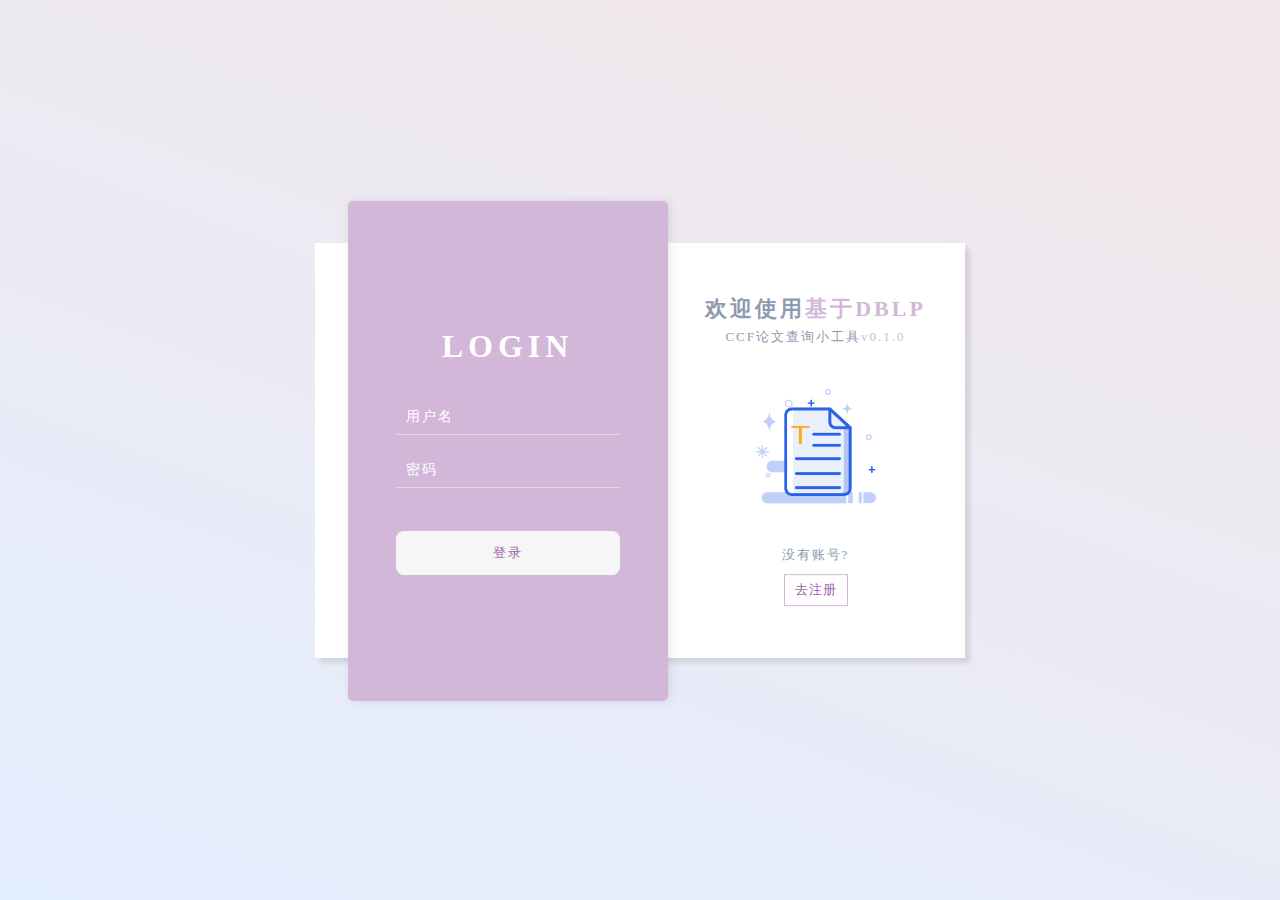
<file: static/index.html>
<!DOCTYPE html>
<html lang="en">
<head>
    <meta charset="UTF-8">
    <meta http-equiv="X-UA-Compatible" content="IE=edge">
    <meta name="viewport" content="width=device-width, initial-scale=1.0">
    <title>DBLP-CCFA论文查询小工具</title>
    <link rel="stylesheet" href="/static/index.css">
	<link rel="shortccut icon" href="/static/images/icon.png">
</head>
<body>
    <div class="container">
        <div class="from-box">
            <!-- 注册 -->
            <div class="register-box hidden">
                <h1>register</h1>
                <input type="text" placeholder="用户名" id="username_register">
                <input type="password" placeholder="密码" id="passwd_register">
                <input type="password" placeholder="确认密码" id="confirmpasswd_register">
                <input type="text" placeholder="你的姓名或微信名" id="nameorvxname_register">
                <button id="submit_user_register" onclick="user_register()">注册</button>
            </div>
            <!-- 登录 -->
            <div class="login-box">
                <h1>login</h1>
                <input type="text" placeholder="用户名" id="username_login">
                <input type="password" placeholder="密码" id="passwd_login">
                <button id="submit_user_login" onclick="user_login()">登录</button>
            </div>
        </div>
        <div class="con-box left">
            <h2>欢迎使用<span>基于DBLP</span></h2>  
            <p>CCF论文查询小工具<span>v0.1.0</span></p>          
            <img src="/static/images/3.png" alt="">
            <p>已有账号</p>
            <button id="login">去登录</button>
        </div>
        <div class="con-box right">
            <h2>欢迎使用<span>基于DBLP</span></h2>  
            <p>CCF论文查询小工具<span>v0.1.0</span></p>
            <img src="/static/images/3.png" alt="">
            <p>没有账号?</p>
            <button id="register">去注册</button>
        </div>
    </div>
    <script>
        //要操作到的元素
        let login = document.getElementById("login");
        let register = document.getElementById("register");
        let form_box = document.getElementsByClassName("from-box")[0];
        let register_box = document.getElementsByClassName("register-box")[0];
        let login_box = document.getElementsByClassName("login-box")[0];
        //点击去注册按钮点击事件
        register.addEventListener('click',()=>{
            form_box.style.transform='translateX(80%)';
            login_box.classList.add('hidden');
            register_box.classList.remove('hidden');
        })
        //点击去登录按钮点击事件
        login.addEventListener('click',()=>{
            form_box.style.transform='translateX(0%)';
            register_box.classList.add('hidden');
            login_box.classList.remove('hidden');
        })
    </script>
	<script src="/static/index.js"></script>
	<!-- 别人的script -->
	<!-- <script src="https://unpkg.com/sweetalert@2.1.2/dist/sweetalert.min.js"></script> -->
	<!-- <script src="https://cdn.staticfile.org/jquery/1.11.0/jquery.min.js"></script> -->
	<script src="/static/sweetalert.js"></script>
	<script src="/static/jquery.js"></script>
</body>
</html>
</file>
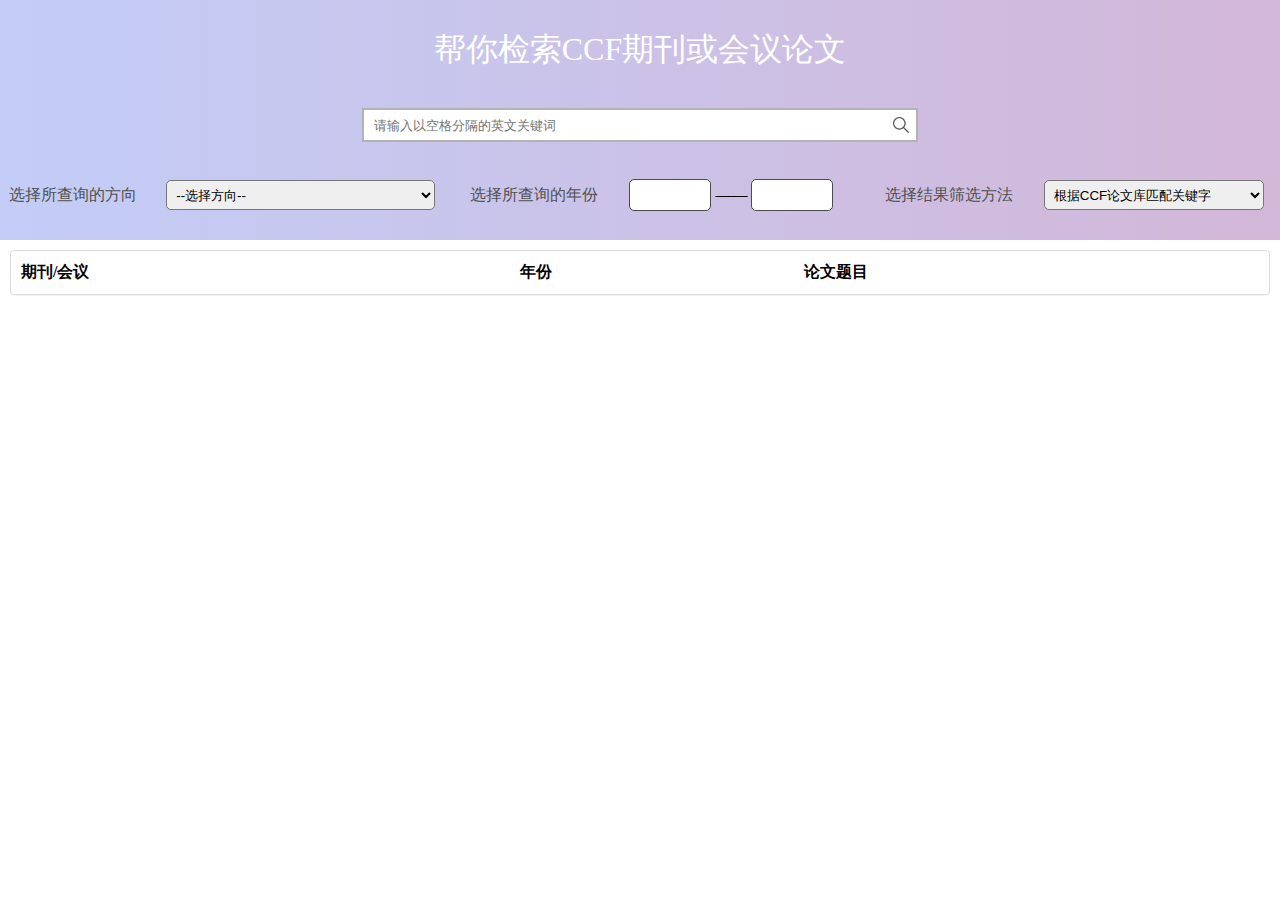
<file: static/main.html>
<!DOCTYPE html>
<html lang="en">
<head>
    <meta charset="UTF-8">
    <meta http-equiv="X-UA-Compatible" content="IE=edge">
    <meta name="viewport" content="width=device-width, initial-scale=1.0">
    <title>DBLP-CCFA论文查询小工具</title>
	<link rel="stylesheet" href="/static/main.css">
	<link rel="stylesheet" href="/static/search_result.css">
	<link rel="shortccut icon" href="/static/images/icon.png">
</head>
<body>
    <div class="container">
		<div class="search_container">
			<div class="search_title">
				帮你检索CCF期刊或会议论文
			</div>
			<div class="search_inputbox">
				<input type="text" placeholder="请输入以空格分隔的英文关键词" id="keywords_search">
				<div class="search_button" onclick="essay_search()" id="submit_search">
					<img src="/static/images/2.png" alt="">
				</div>
			</div>
			<div class="search_selectors_container">
				<div style="width:34%;" class="search_selectors">
					<div class="search_selectors_text">选择所查询的方向</div>
					<select id="domain_select">
						<option value="--选择方向--">--选择方向--</option>
						<option value="计算机体系结构/并行与分布计算/存储系统">计算机体系结构/并行与分布计算/存储系统</option>
						<option value="计算机网络">计算机网络</option>
						<option value="网络与信息安全">网络与信息安全</option>
						<option value="软件工程/系统软件/程序设计语言">软件工程/系统软件/程序设计语言</option>
						<option value="数据库/数据挖掘/内容检索">数据库/数据挖掘/内容检索</option>
						<option value="计算机科学理论">计算机科学理论</option>
						<option value="计算机图形学与多媒体">计算机图形学与多媒体</option>
						<option value="人工智能">人工智能</option>
						<option value="人机交互与普适计算">人机交互与普适计算</option>
						<option value="交叉/综合/新兴">交叉/综合/新兴</option>
					</select>
				</div>
				<div class="search_selectors">
					<div class="search_selectors_text">
						选择所查询的年份
					</div>
					<div>
						<input id="startyear_search"/>
						——
						<input id="endyear_search"/>
					</div>
				</div>
				<div class="search_selectors">
					<div class="search_selectors_text">选择结果筛选方法</div>
					<select id="method_select">
						<option value="根据CCF论文库匹配关键字">根据CCF论文库匹配关键字</option>
						<option value="从DBLP搜索后检查是否属于CCF">从DBLP搜索后检查是否属于CCF</option>
					</select>
				</div>
			</div>
		</div>
		<div class="result_container">
			<div class="panel panel-default">
				<table id="results_table" class="table table-striped table-hover">
					<thead>
					<tr>
						<th>期刊/会议</th>
						<th>年份</th>
						<th>论文题目</th>
					</tr>
					</thead>
					<tbody>
					</tbody>
				</table>
			</div>
		</div>
	</div>
	<script>
		window.onload=function(){
			document.onkeydown=function(ev){
				var event = ev||event
				if(event.keyCode==13){
					var text = document.getElementById("keywords_search").value;
					if (text != "") {
						essay_search();
					}
				}
			}
		}
	</script>
    <script src="/static/main.js"></script>
	<!-- 别人的script -->
	<!-- <script src="https://unpkg.com/sweetalert@2.1.2/dist/sweetalert.min.js"></script> -->
	<!-- <script src="https://cdn.staticfile.org/jquery/1.11.0/jquery.min.js"></script> -->
	<script src="/static/sweetalert.js"></script>
	<script src="/static/jquery.js"></script>
</body>
</html>
</file>
<file: static/index.css>
*{
    /* 初始化 */
    padding: 0;
    margin: 0;
}

body{
    /* 100%的窗口高度 */
    height: 100vh;
    /* 弹性布局 水平+垂直居中 */
    display: flex;
    align-items: center;
    justify-content: center;
    /* 渐变背景 */
    background: linear-gradient(200deg,#f3e7e9,#e3eeff);
}

.container{
    background-color: #fff;
    width: 650px;
    height: 415px;
    /* 阴影 */
    box-shadow: 5px 5px 5px rgba(0, 0, 0, 0.1);
    /* 相对定位 */
    position: relative;
}
.from-box{
    /* 绝对定位 */
    position: absolute;
    top: -10%;
    left: 5%;
    background-color: #d3b7d8;
    width: 320px;
    height: 500px;
    border-radius: 5px;
    box-shadow: 2px 0 10px rgba(0, 0, 0, 0.1);
     /* 弹性布局 水平+垂直居中 */
     display: flex;
     align-items: center;
     justify-content: center;
     z-index: 2;
     /* 动画过渡 加速之后 减速 */
     transition: 0.5s ease-in-out;
}

.register-box,.login-box{
    /* 弹性布局 垂直排列 */
    display: flex;
    flex-direction: column;
    align-items: center;
    width: 100%;
}
.hidden{
    display: none;
    transition: 0.5s;
}

h1{
    text-align: center;
    margin-bottom: 25px;
    /* 大写字母 */
    text-transform: uppercase;
    color: #fff;
    /* 字间距 */
    letter-spacing: 5px;
}

input{
    background-color: transparent;
    width: 70%;
    color: #fff;
    border: none;
    /* 下边框样式 */
    border-bottom: 1px solid rgba(255, 255, 255, 0.4);
    padding: 10px 0;
    text-indent: 10px;
    margin: 8px 0;
    font-size: 14px;
    /* 字间距 */    
    letter-spacing: 2px;
}
input::placeholder{
    color: #fff;
}

input:focus{
    color: #a262ad;
    outline: none;
    border-bottom: 1px solid #a262ad80;
    transition: 0.5s;
}
input:focus::placeholder{
    opacity: 0;
}

.from-box button{
    width: 70%;
    margin-top: 35px;
    background-color: #f6f6f6;
    outline: none;
    border-radius: 8px;
    padding: 13px;
    color: #a262ad;
    letter-spacing: 2px;
    border: none;
    cursor: pointer;
}

.from-box button:hover{
    background-color: #a262ad;
    color: #f6f6f6;
    transition: background-color 0.5s ease;
}

.con-box{
    width: 50%;
    /* 弹性布局 垂直排列 居中 */
    display: flex;
    flex-direction: column;
    justify-content: center;
    align-items: center;
    /* 绝对定位 */
    position: absolute;
    top: 50%;
    transform: translateY(-50%);
}

.con-box.left{
    left: -2%;
}

.con-box.right{
    right: -2%;
}

.con-box h2{
    color: #8e9aaf;
    font-size: 22px;
    font-weight: bold;
    letter-spacing: 3px;
    text-align: center;
    margin-bottom: 4px;
}

.con-box p{
    font-size: 13px;
    letter-spacing: 2px;
    color: #8e9aaf;
    text-align: center;
}
.con-box span{
    color: #d3b7d8;
}

.con-box img{
    width: 120px;
    height: 120px;
    opacity: 0.9;
    margin: 40px 0;
}

.con-box button{
    margin-top: 3%;
    background-color: #fff;
    color: #a262ad;
    border: 1px solid #d3b7d8;
    padding: 6px 10px;
    letter-spacing: 1px;
    outline: none;
    /* 鼠标放上变小手 */
    cursor: pointer;
}
.con-box button:hover{
    background-color: #a262ad;
    color: #f6f6f6;
}
</file>
<file: static/main.css>
*{
    /* 初始化 */
    padding: 0;
    margin: 0;
}

body{
    /* 渐变背景 */
}

.container{
    width: 100%;
    min-height: 100%;
}

.search_container{
	height: 240px;
	width: 100%;
	background: linear-gradient(to right, rgb(195,205,247), rgb(211,183,216))
}
.search_container .search_title{
	padding-top: 0px;
	height: 100px;
	width: 100%;
	display: flex;
	flex-direction: row;
	align-items: center;
	justify-content: center;
	font-size: 32px;
	color: #fff;
}
.search_container .search_inputbox{
	height: 50px;
	width: 100%;
	display: flex;
	flex-direction: row;
	align-items: center;
	justify-content: center;
}
.search_container .search_inputbox input{
	padding-left:10px;
	background-color: white;
	height: 30px;
	width: 40%;
	border: 2px solid #b3b3b3;
	border-right: none;
	outline: none;
}
.search_container .search_inputbox .search_button{
	background-color: white;
	height: 30px;
	width: 30px;
	border: 2px solid #b3b3b3;
	border-left: none;
	display: flex;
	flex-direction: row;
	justify-content: center;
	align-items: center;
	cursor: pointer;
}
.search_container .search_inputbox .search_button img{
	height: 16px;
	width: 16px;
}

.search_container .search_selectors_container{
	height: 90px;
	width: 100%;
	display: flex;
	flex-direction: row;
	align-items: center;
	justify-content: center;
}
.search_container .search_selectors_container .search_selectors{
	height: 90px;
	width: 33%;
	display: flex;
	flex-direction: row;
	align-items: center;
	justify-content: center;
}
.search_container .search_selectors_container .search_selectors .search_selectors_text{
	height: 30px;
	width: 150px;
	display: flex;
	flex-direction: row;
	align-items: center;
	justify-content: center;
	font-size: 16px;
	margin-right: 20px;
	color: #515151;
}
.search_container .search_selectors_container .search_selectors select{
	outline: none;
	height: 30px;
	border-radius: 5px;
	padding-left: 5px;
}
.search_container .search_selectors_container .search_selectors input{
	width: 70px;
	height: 30px;
	outline: none;
	padding-left: 10px;
	border-radius: 5px;
	border: 1px solid #4b4b4b;
}


.result_container{
	width: calc(100% - 20px);
	overflow: auto;
	margin: 10px;
}
</file>
<file: static/search_result.css>
.panel {
  margin-bottom: 12px;
  background-color: #ffffff;
  border: 1px solid transparent;
  border-radius: 4px;
  -webkit-box-shadow: 0 1px 1px rgba(0, 0, 0, 0.05);
  box-shadow: 0 1px 1px rgba(0, 0, 0, 0.05);
}
.panel-body {
  padding: 15px;
}
.panel-body:before,
.panel-body:after {
  content: " ";
  display: table;
}
.panel-body:after {
  clear: both;
}
.panel-body:before,
.panel-body:after {
  content: " ";
  display: table;
}
.panel-body:after {
  clear: both;
}
.panel > .list-group {
  margin-bottom: 0;
}
.panel > .list-group .list-group-item {
  border-width: 1px 0;
}
.panel > .list-group .list-group-item:first-child {
  border-top-right-radius: 0;
  border-top-left-radius: 0;
}
.panel > .list-group .list-group-item:last-child {
  border-bottom: 0;
}
.panel-heading + .list-group .list-group-item:first-child {
  border-top-width: 0;
}
.panel > .table,
.panel > .table-responsive > .table {
  margin-bottom: 0;
}
.panel > .panel-body + .table,
.panel > .panel-body + .table-responsive {
  border-top: 1px solid #dddddd;
}
.panel > .table > tbody:first-child th,
.panel > .table > tbody:first-child td {
  border-top: 0;
}
.panel > .table-bordered,
.panel > .table-responsive > .table-bordered {
  border: 0;
}
.panel > .table-bordered > thead > tr > th:first-child,
.panel > .table-responsive > .table-bordered > thead > tr > th:first-child,
.panel > .table-bordered > tbody > tr > th:first-child,
.panel > .table-responsive > .table-bordered > tbody > tr > th:first-child,
.panel > .table-bordered > tfoot > tr > th:first-child,
.panel > .table-responsive > .table-bordered > tfoot > tr > th:first-child,
.panel > .table-bordered > thead > tr > td:first-child,
.panel > .table-responsive > .table-bordered > thead > tr > td:first-child,
.panel > .table-bordered > tbody > tr > td:first-child,
.panel > .table-responsive > .table-bordered > tbody > tr > td:first-child,
.panel > .table-bordered > tfoot > tr > td:first-child,
.panel > .table-responsive > .table-bordered > tfoot > tr > td:first-child {
  border-left: 0;
}
.panel > .table-bordered > thead > tr > th:last-child,
.panel > .table-responsive > .table-bordered > thead > tr > th:last-child,
.panel > .table-bordered > tbody > tr > th:last-child,
.panel > .table-responsive > .table-bordered > tbody > tr > th:last-child,
.panel > .table-bordered > tfoot > tr > th:last-child,
.panel > .table-responsive > .table-bordered > tfoot > tr > th:last-child,
.panel > .table-bordered > thead > tr > td:last-child,
.panel > .table-responsive > .table-bordered > thead > tr > td:last-child,
.panel > .table-bordered > tbody > tr > td:last-child,
.panel > .table-responsive > .table-bordered > tbody > tr > td:last-child,
.panel > .table-bordered > tfoot > tr > td:last-child,
.panel > .table-responsive > .table-bordered > tfoot > tr > td:last-child {
  border-right: 0;
}
.panel > .table-bordered > thead > tr:last-child > th,
.panel > .table-responsive > .table-bordered > thead > tr:last-child > th,
.panel > .table-bordered > tbody > tr:last-child > th,
.panel > .table-responsive > .table-bordered > tbody > tr:last-child > th,
.panel > .table-bordered > tfoot > tr:last-child > th,
.panel > .table-responsive > .table-bordered > tfoot > tr:last-child > th,
.panel > .table-bordered > thead > tr:last-child > td,
.panel > .table-responsive > .table-bordered > thead > tr:last-child > td,
.panel > .table-bordered > tbody > tr:last-child > td,
.panel > .table-responsive > .table-bordered > tbody > tr:last-child > td,
.panel > .table-bordered > tfoot > tr:last-child > td,
.panel > .table-responsive > .table-bordered > tfoot > tr:last-child > td {
  border-bottom: 0;
}
.panel > .table-responsive {
  border: 0;
  margin-bottom: 0;
}
.panel-heading {
  padding: 10px 15px;
  border-bottom: 1px solid transparent;
  border-top-right-radius: 3px;
  border-top-left-radius: 3px;
}
.panel-heading > .dropdown .dropdown-toggle {
  color: inherit;
}
.panel-title {
  margin-top: 0;
  margin-bottom: 0;
  font-size: 16px;
  color: inherit;
}
.panel-title > a {
  color: inherit;
}
.panel-footer {
  padding: 10px 15px;
  background-color: #f5f5f5;
  border-top: 1px solid #dddddd;
  border-bottom-right-radius: 3px;
  border-bottom-left-radius: 3px;
}
.panel-group .panel {
  margin-bottom: 0;
  border-radius: 4px;
  overflow: hidden;
}
.panel-group .panel + .panel {
  margin-top: 5px;
}
.panel-group .panel-heading {
  border-bottom: 0;
}
.panel-group .panel-heading + .panel-collapse .panel-body {
  border-top: 1px solid #dddddd;
}
.panel-group .panel-footer {
  border-top: 0;
}
.panel-group .panel-footer + .panel-collapse .panel-body {
  border-bottom: 1px solid #dddddd;
}
.panel-default {
  border-color: #dddddd;
}
.panel-default > .panel-heading {
  color: #333333;
  background-color: #f5f5f5;
  border-color: #dddddd;
}
.panel-default > .panel-heading + .panel-collapse .panel-body {
  border-top-color: #dddddd;
}
.panel-default > .panel-footer + .panel-collapse .panel-body {
  border-bottom-color: #dddddd;
}
.panel-primary {
  border-color: #42BDC2;
}
.panel-primary > .panel-heading {
  color: #ffffff;
  background-color: #42BDC2;
  border-color: #42BDC2;
}
.panel-primary > .panel-heading + .panel-collapse .panel-body {
  border-top-color: #42BDC2;
}
.panel-primary > .panel-footer + .panel-collapse .panel-body {
  border-bottom-color: #42BDC2;
}
.panel-success {
  border-color: #d6e9c6;
}
.panel-success > .panel-heading {
  color: #3c763d;
  background-color: #dff0d8;
  border-color: #d6e9c6;
}
.panel-success > .panel-heading + .panel-collapse .panel-body {
  border-top-color: #d6e9c6;
}
.panel-success > .panel-footer + .panel-collapse .panel-body {
  border-bottom-color: #d6e9c6;
}
.panel-warning {
  border-color: #faebcc;
}
.panel-warning > .panel-heading {
  color: #8a6d3b;
  background-color: #fcf8e3;
  border-color: #faebcc;
}
.panel-warning > .panel-heading + .panel-collapse .panel-body {
  border-top-color: #faebcc;
}
.panel-warning > .panel-footer + .panel-collapse .panel-body {
  border-bottom-color: #faebcc;
}
.panel-danger {
  border-color: #ebccd1;
}
.panel-danger > .panel-heading {
  color: #a94442;
  background-color: #f2dede;
  border-color: #ebccd1;
}
.panel-danger > .panel-heading + .panel-collapse .panel-body {
  border-top-color: #ebccd1;
}
.panel-danger > .panel-footer + .panel-collapse .panel-body {
  border-bottom-color: #ebccd1;
}
.panel-info {
  border-color: #bce8f1;
}
.panel-info > .panel-heading {
  color: #31708f;
  background-color: #d9edf7;
  border-color: #bce8f1;
}
.panel-info > .panel-heading + .panel-collapse .panel-body {
  border-top-color: #bce8f1;
}
.panel-info > .panel-footer + .panel-collapse .panel-body {
  border-bottom-color: #bce8f1;
}



table {
  max-width: 100%;
  background-color: transparent;
}
th {
  text-align: left;
}
.table {
  width: 100%;
  margin-bottom: 5px;
}
.table > thead > tr > th,
.table > tbody > tr > th,
.table > tfoot > tr > th,
.table > thead > tr > td,
.table > tbody > tr > td,
.table > tfoot > tr > td {
  padding: 8px;
  line-height: 1.428571429;
  vertical-align: top;
  border-top: 1px solid #dddddd;
}
.table > thead > tr > th {
  vertical-align: bottom;
}
.table > caption + thead > tr:first-child > th,
.table > colgroup + thead > tr:first-child > th,
.table > thead:first-child > tr:first-child > th,
.table > caption + thead > tr:first-child > td,
.table > colgroup + thead > tr:first-child > td,
.table > thead:first-child > tr:first-child > td {
  border-top: 0;
}
.table > tbody + tbody {
  border-top: 2px solid #dddddd;
}
.table .table {
  background-color: #ffffff;
}
.table-condensed > thead > tr > th,
.table-condensed > tbody > tr > th,
.table-condensed > tfoot > tr > th,
.table-condensed > thead > tr > td,
.table-condensed > tbody > tr > td,
.table-condensed > tfoot > tr > td {
  padding: 5px;
}
.table-bordered {
  border: 1px solid #dddddd;
}
.table-bordered > thead > tr > th,
.table-bordered > tbody > tr > th,
.table-bordered > tfoot > tr > th,
.table-bordered > thead > tr > td,
.table-bordered > tbody > tr > td,
.table-bordered > tfoot > tr > td {
  border: 1px solid #dddddd;
}
.table-bordered > thead > tr > th,
.table-bordered > thead > tr > td {
  border-bottom-width: 2px;
}
.table-striped > tbody > tr:nth-child(odd) > td,
.table-striped > tbody > tr:nth-child(odd) > th {
  background-color: #f9f9f9;
}
.table-hover > tbody > tr:hover > td,
.table-hover > tbody > tr:hover > th {
  background-color: #f5f5f5;
}
table col[class*="col-"] {
  position: static;
  float: none;
  display: table-column;
}
table td[class*="col-"],
table th[class*="col-"] {
  float: none;
  display: table-cell;
}
.table > thead > tr > .active,
.table > tbody > tr > .active,
.table > tfoot > tr > .active,
.table > thead > .active > td,
.table > tbody > .active > td,
.table > tfoot > .active > td,
.table > thead > .active > th,
.table > tbody > .active > th,
.table > tfoot > .active > th {
  background-color: #f5f5f5;
}
.table-hover > tbody > tr > .active:hover,
.table-hover > tbody > .active:hover > td,
.table-hover > tbody > .active:hover > th {
  background-color: #e8e8e8;
}
.table > thead > tr > .success,
.table > tbody > tr > .success,
.table > tfoot > tr > .success,
.table > thead > .success > td,
.table > tbody > .success > td,
.table > tfoot > .success > td,
.table > thead > .success > th,
.table > tbody > .success > th,
.table > tfoot > .success > th {
  background-color: #dff0d8;
}
.table-hover > tbody > tr > .success:hover,
.table-hover > tbody > .success:hover > td,
.table-hover > tbody > .success:hover > th {
  background-color: #d0e9c6;
}
.table > thead > tr > .danger,
.table > tbody > tr > .danger,
.table > tfoot > tr > .danger,
.table > thead > .danger > td,
.table > tbody > .danger > td,
.table > tfoot > .danger > td,
.table > thead > .danger > th,
.table > tbody > .danger > th,
.table > tfoot > .danger > th {
  background-color: #f2dede;
}
.table-hover > tbody > tr > .danger:hover,
.table-hover > tbody > .danger:hover > td,
.table-hover > tbody > .danger:hover > th {
  background-color: #ebcccc;
}
.table > thead > tr > .warning,
.table > tbody > tr > .warning,
.table > tfoot > tr > .warning,
.table > thead > .warning > td,
.table > tbody > .warning > td,
.table > tfoot > .warning > td,
.table > thead > .warning > th,
.table > tbody > .warning > th,
.table > tfoot > .warning > th {
  background-color: #fcf8e3;
}
.table-hover > tbody > tr > .warning:hover,
.table-hover > tbody > .warning:hover > td,
.table-hover > tbody > .warning:hover > th {
  background-color: #faf2cc;
}
@media (max-width: 767px) {
  .table-responsive {
    width: 100%;
    margin-bottom: 15px;
    overflow-y: hidden;
    overflow-x: scroll;
    -ms-overflow-style: -ms-autohiding-scrollbar;
    border: 1px solid #dddddd;
    -webkit-overflow-scrolling: touch;
  }
  .table-responsive > .table {
    margin-bottom: 0;
  }
  .table-responsive > .table > thead > tr > th,
  .table-responsive > .table > tbody > tr > th,
  .table-responsive > .table > tfoot > tr > th,
  .table-responsive > .table > thead > tr > td,
  .table-responsive > .table > tbody > tr > td,
  .table-responsive > .table > tfoot > tr > td {
    white-space: nowrap;
  }
  .table-responsive > .table-bordered {
    border: 0;
  }
  .table-responsive > .table-bordered > thead > tr > th:first-child,
  .table-responsive > .table-bordered > tbody > tr > th:first-child,
  .table-responsive > .table-bordered > tfoot > tr > th:first-child,
  .table-responsive > .table-bordered > thead > tr > td:first-child,
  .table-responsive > .table-bordered > tbody > tr > td:first-child,
  .table-responsive > .table-bordered > tfoot > tr > td:first-child {
    border-left: 0;
  }
  .table-responsive > .table-bordered > thead > tr > th:last-child,
  .table-responsive > .table-bordered > tbody > tr > th:last-child,
  .table-responsive > .table-bordered > tfoot > tr > th:last-child,
  .table-responsive > .table-bordered > thead > tr > td:last-child,
  .table-responsive > .table-bordered > tbody > tr > td:last-child,
  .table-responsive > .table-bordered > tfoot > tr > td:last-child {
    border-right: 0;
  }
  .table-responsive > .table-bordered > tbody > tr:last-child > th,
  .table-responsive > .table-bordered > tfoot > tr:last-child > th,
  .table-responsive > .table-bordered > tbody > tr:last-child > td,
  .table-responsive > .table-bordered > tfoot > tr:last-child > td {
    border-bottom: 0;
  }
}
</file>
